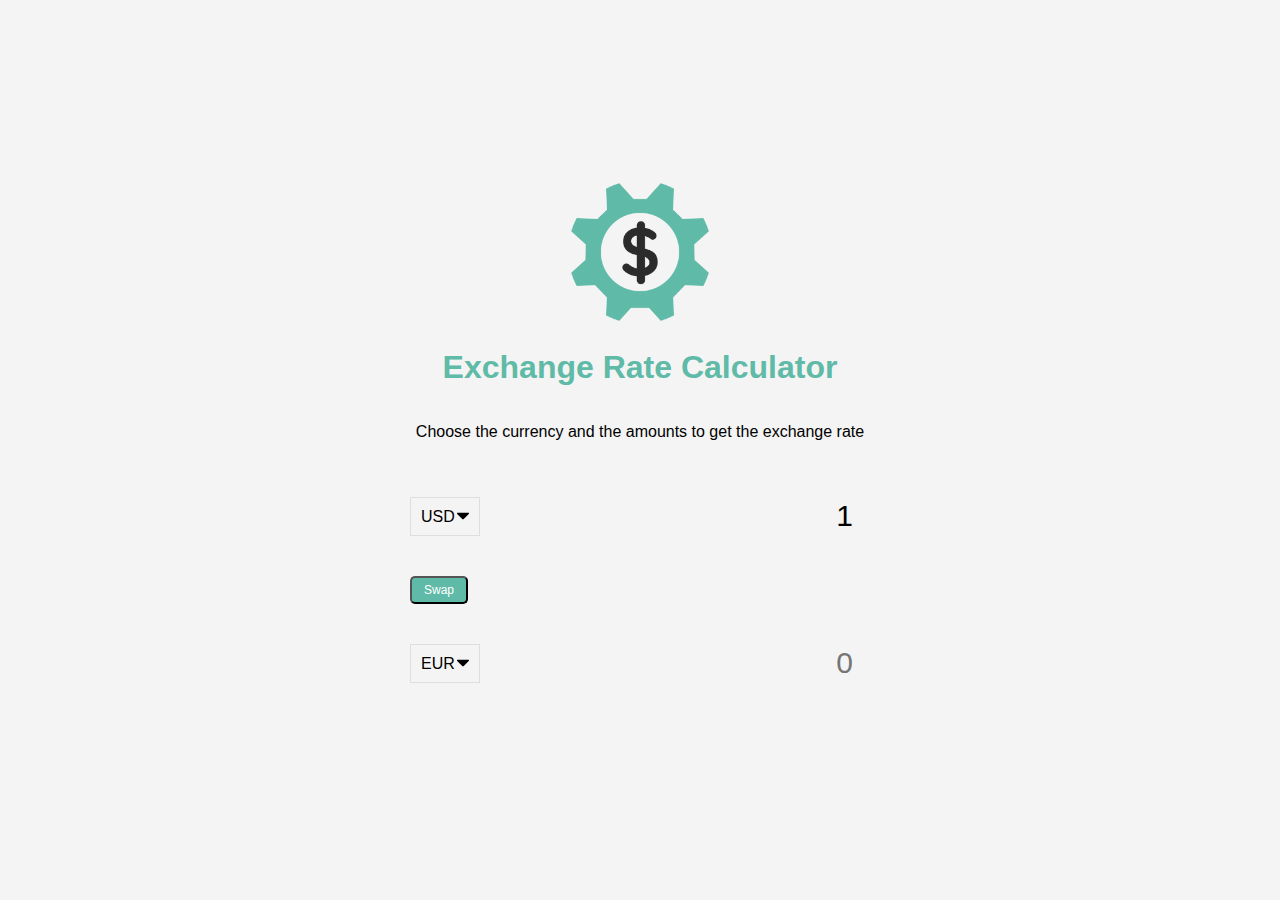
<file: Exchange Rate Calculator/index.html>
<!DOCTYPE html>
<html lang="en">
  <head>
    <meta charset="UTF-8" />
    <meta name="viewport" content="width=device-width, initial-scale=1.0" />
    <meta http-equiv="X-UA-Compatible" content="ie=edge" />
    <title>Exchange Rate Calculator</title>
    <link rel="stylesheet" href="style.css" />
    <script src="jquery-3.5.1.js"></script>
  </head>
  <body>
    <img src="img/money.png" alt="" class="money-img" />
    <h1>Exchange Rate Calculator</h1>
    <p>Choose the currency and the amounts to get the exchange rate</p>

    <div class="container">
      <div class="currency">
        <select id="currency-one">
          <option value="AED">AED</option>
          <option value="ARS">ARS</option>
          <option value="AUD">AUD</option>
          <option value="BGN">BGN</option>
          <option value="BRL">BRL</option>
          <option value="BSD">BSD</option>
          <option value="CAD">CAD</option>
          <option value="CHF">CHF</option>
          <option value="CLP">CLP</option>
          <option value="CNY">CNY</option>
          <option value="COP">COP</option>
          <option value="CZK">CZK</option>
          <option value="DKK">DKK</option>
          <option value="DOP">DOP</option>
          <option value="EGP">EGP</option>
          <option value="EUR">EUR</option>
          <option value="FJD">FJD</option>
          <option value="GBP">GBP</option>
          <option value="GTQ">GTQ</option>
          <option value="HKD">HKD</option>
          <option value="HRK">HRK</option>
          <option value="HUF">HUF</option>
          <option value="IDR">IDR</option>
          <option value="ILS">ILS</option>
          <option value="INR">INR</option>
          <option value="ISK">ISK</option>
          <option value="JPY">JPY</option>
          <option value="KRW">KRW</option>
          <option value="KZT">KZT</option>
          <option value="MXN">MXN</option>
          <option value="MYR">MYR</option>
          <option value="NOK">NOK</option>
          <option value="NZD">NZD</option>
          <option value="PAB">PAB</option>
          <option value="PEN">PEN</option>
          <option value="PHP">PHP</option>
          <option value="PKR">PKR</option>
          <option value="PLN">PLN</option>
          <option value="PYG">PYG</option>
          <option value="RON">RON</option>
          <option value="RUB">RUB</option>
          <option value="SAR">SAR</option>
          <option value="SEK">SEK</option>
          <option value="SGD">SGD</option>
          <option value="THB">THB</option>
          <option value="TRY">TRY</option>
          <option value="TWD">TWD</option>
          <option value="UAH">UAH</option>
          <option value="USD" selected>USD</option>
          <option value="UYU">UYU</option>
          <option value="VND">VND</option>
          <option value="ZAR">ZAR</option>
        </select>
        <input type="number" id="amount-one" placeholder="0" value="1" />
      </div>

      <div class="swap-rate-container">
        <button class="btn" id="swap">
          Swap
        </button>
        <div class="rate" id="rate"></div>
      </div>

      <div class="currency">
        <select id="currency-two">
          <option value="AED">AED</option>
          <option value="ARS">ARS</option>
          <option value="AUD">AUD</option>
          <option value="BGN">BGN</option>
          <option value="BRL">BRL</option>
          <option value="BSD">BSD</option>
          <option value="CAD">CAD</option>
          <option value="CHF">CHF</option>
          <option value="CLP">CLP</option>
          <option value="CNY">CNY</option>
          <option value="COP">COP</option>
          <option value="CZK">CZK</option>
          <option value="DKK">DKK</option>
          <option value="DOP">DOP</option>
          <option value="EGP">EGP</option>
          <option value="EUR" selected>EUR</option>
          <option value="FJD">FJD</option>
          <option value="GBP">GBP</option>
          <option value="GTQ">GTQ</option>
          <option value="HKD">HKD</option>
          <option value="HRK">HRK</option>
          <option value="HUF">HUF</option>
          <option value="IDR">IDR</option>
          <option value="ILS">ILS</option>
          <option value="INR">INR</option>
          <option value="ISK">ISK</option>
          <option value="JPY">JPY</option>
          <option value="KRW">KRW</option>
          <option value="KZT">KZT</option>
          <option value="MXN">MXN</option>
          <option value="MYR">MYR</option>
          <option value="NOK">NOK</option>
          <option value="NZD">NZD</option>
          <option value="PAB">PAB</option>
          <option value="PEN">PEN</option>
          <option value="PHP">PHP</option>
          <option value="PKR">PKR</option>
          <option value="PLN">PLN</option>
          <option value="PYG">PYG</option>
          <option value="RON">RON</option>
          <option value="RUB">RUB</option>
          <option value="SAR">SAR</option>
          <option value="SEK">SEK</option>
          <option value="SGD">SGD</option>
          <option value="THB">THB</option>
          <option value="TRY">TRY</option>
          <option value="TWD">TWD</option>
          <option value="UAH">UAH</option>
          <option value="USD">USD</option>
          <option value="UYU">UYU</option>
          <option value="VND">VND</option>
          <option value="ZAR">ZAR</option>
        </select>
        <input type="number" id="amount-two" placeholder="0" />
      </div>
    </div>

    <script src="script.js"></script>
  </body>
</html>
</file>
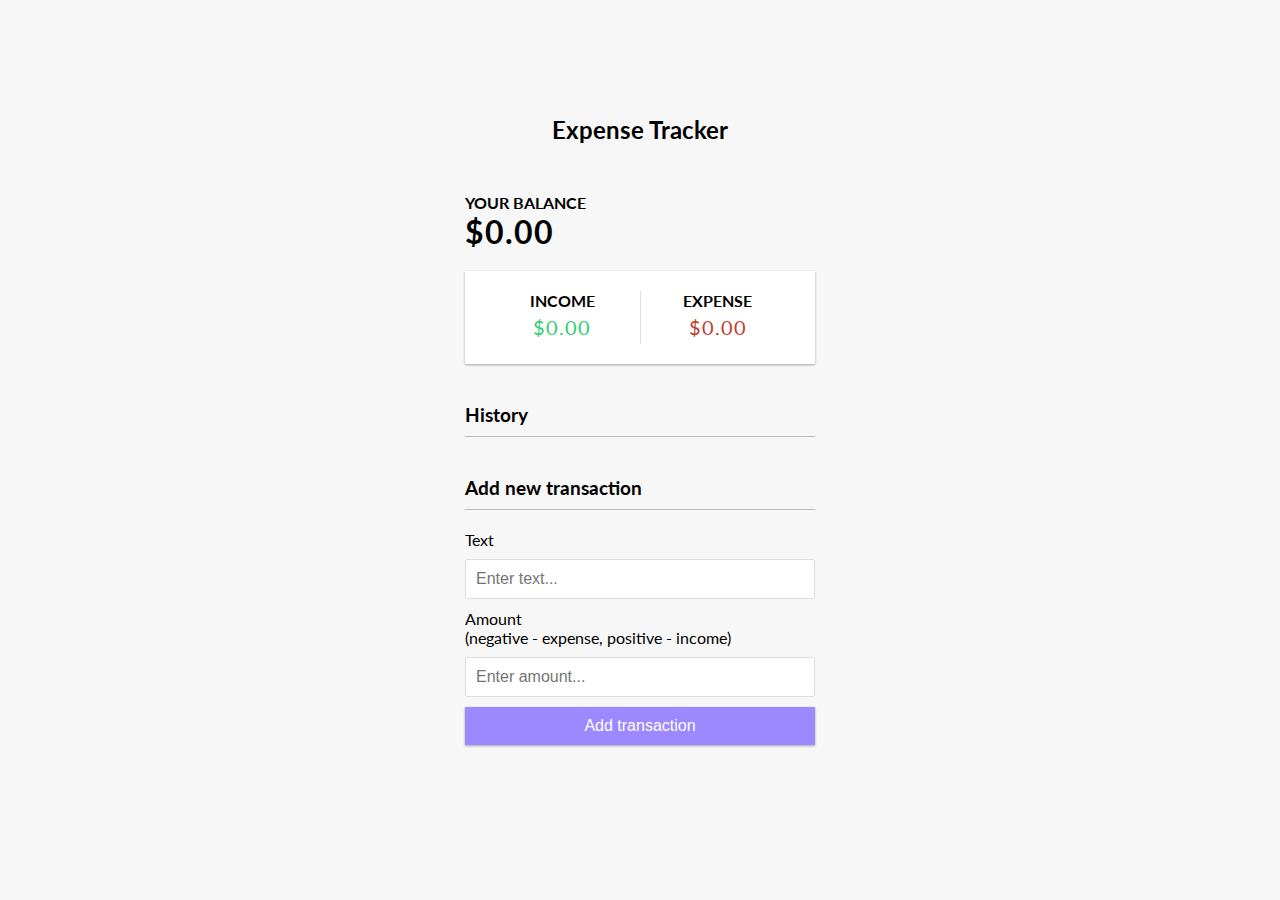
<file: Expense Tracker/index.html>
<!DOCTYPE html>
<html lang="en">
<head>
    <meta charset="UTF-8">
    <meta name="viewport" content="width=device-width, initial-scale=1.0">
    <link rel="stylesheet" href="style.css">
    <script src="jquery-3.5.1.js"></script>
    <title>Expense Tracker</title>
</head>
<body>
    <h2>Expense Tracker</h2>

    <div class="container">
        <h4>Your Balance</h4>
        <h1 id="balance">$0.00</h1>

    <div class="inc-exp-container">
        <div>
            <h4>Income</h4>
            <p id="money-plus" class="money plus">+$0.00</p>
        </div>
        <div>
            <h4>Expense</h4>
            <p id="money-minus" class="money minus">+$0.00</p>
        </div>
    </div>

        <h3>History</h3>
        <ul id="list" class="list">
            
        </ul>

        <h3>Add new transaction</h3>
        <form id="form">
            <div class="form-control">
                <label for="text">Text</label>
                <input type="text" id="text" placeholder="Enter text...">
            </div>
            <div class="form-control">
                <label for="amount">Amount <br> (negative - expense, positive - income)</label>
                <input type="number" id="amount" placeholder="Enter amount...">
            </div>
            <button class="btn">Add transaction</button>
        </form>
    
</div>
    <script src="script.js"></script>
    
</body>
</html>
</file>
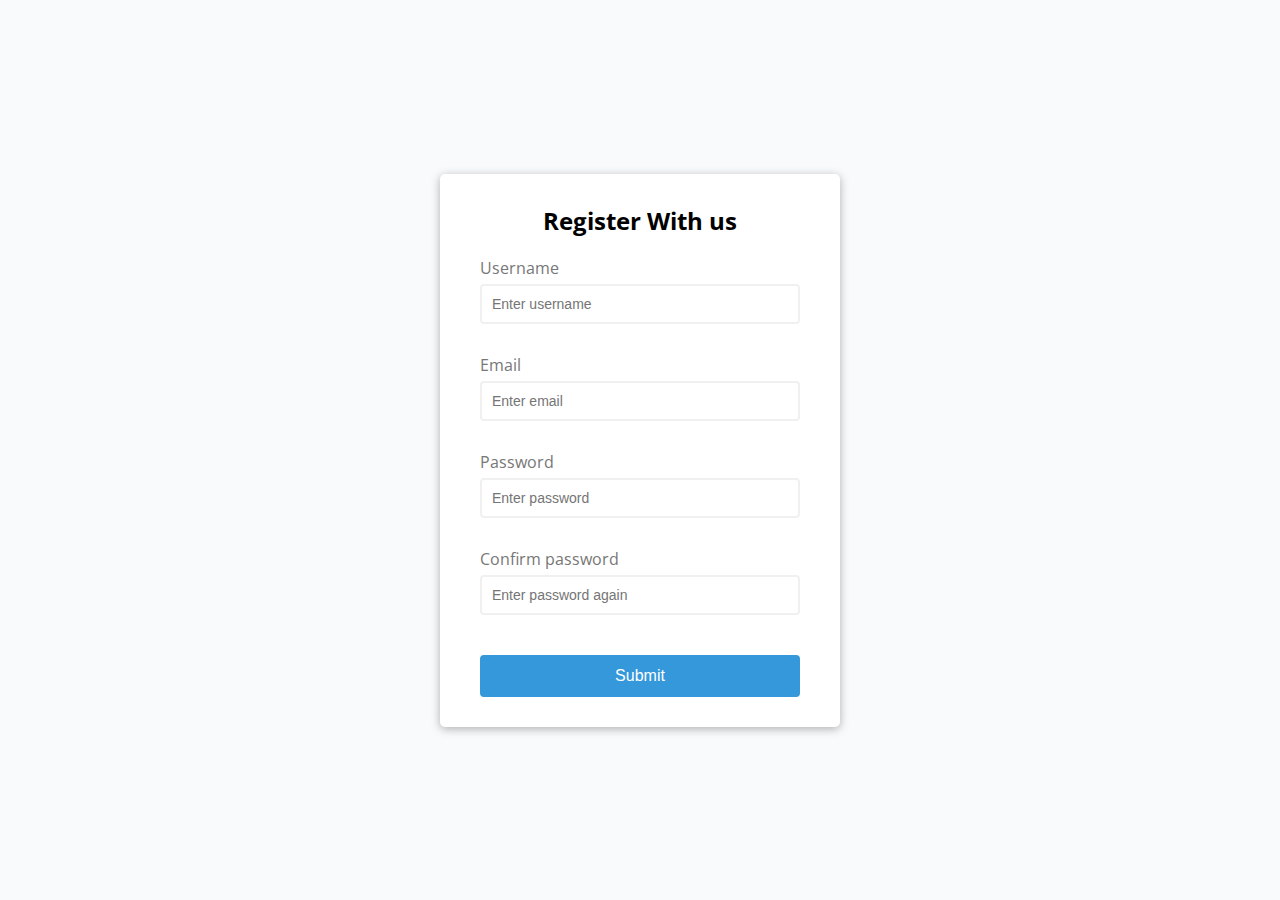
<file: form_Validation/index.html>
<!DOCTYPE html>
<html lang="en">
<head>
    <meta charset="UTF-8">
    <meta name="viewport" content="width=device-width, initial-scale=1.0">
    <link rel="stylesheet" href="style.css">
    <title>Form Validator</title>
</head>
<body>
<div class="container">
    <form action="" id="form" class="form">
        <h2>Register With us</h2>
        <div class="form-control">
            <label for="username">Username</label>
            <input type="text" id="username" placeholder="Enter username">
            <small>Error message</small>
        </div>
        <div class="form-control">
            <label for="email">Email</label>
            <input type="text" id="email" placeholder="Enter email">
            <small>Error message</small>
        </div>
        <div class="form-control">
            <label for="password">Password</label>
            <input type="password" id="password" placeholder="Enter password">
            <small>Error message</small>
        </div>
        <div class="form-control">
            <label for="password2">Confirm password</label>
            <input type="password" id="password2" placeholder="Enter password again">
            <small>Error message</small>
        </div>
        <button>Submit</button>
    </form>
</div>

<script src="script.js"></script>
</body>
</html>
</file>
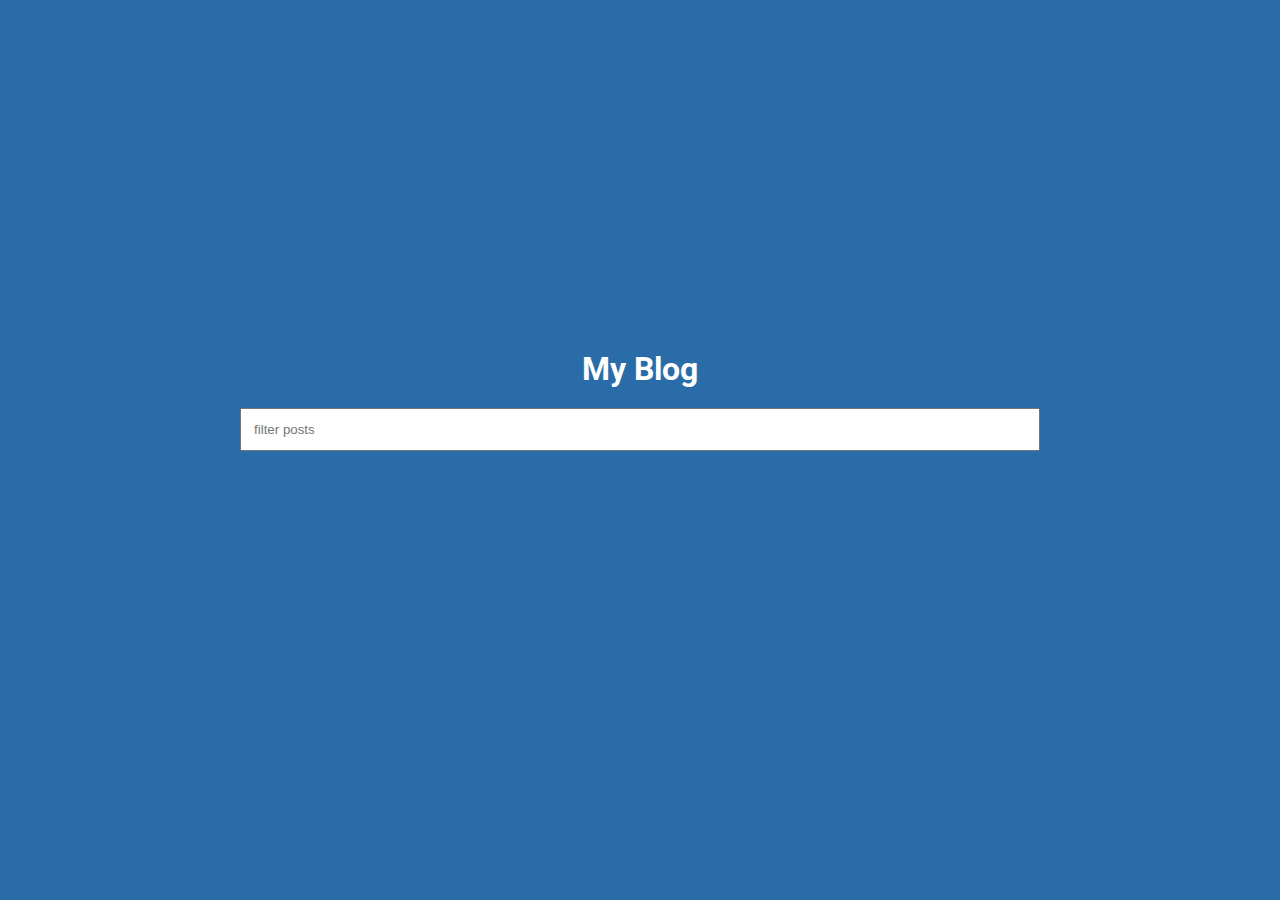
<file: Infinite_Scroll_Posts/index.html>
<!DOCTYPE html>
<html lang="en">
<head>
    <meta charset="UTF-8">
    <meta name="viewport" content="width=device-width, initial-scale=1.0">
    <link rel="stylesheet" href="style.css">
    <script src="jquery-3.5.1.js"></script>
    <title>My Blog</title>
</head>
<body>
    <h1>My Blog</h1>

    <div class="filter-container">
        <input type="text" id="filter" class="filter" placeholder="filter posts"> 
    </div>
    <div id="post-container"></div>

    <div class="loader">
        <div class="circle"></div>
        <div class="circle"></div>
        <div class="circle"></div>
    </div>

    <script src="script.js"></script>
</body>
</html>
</file>
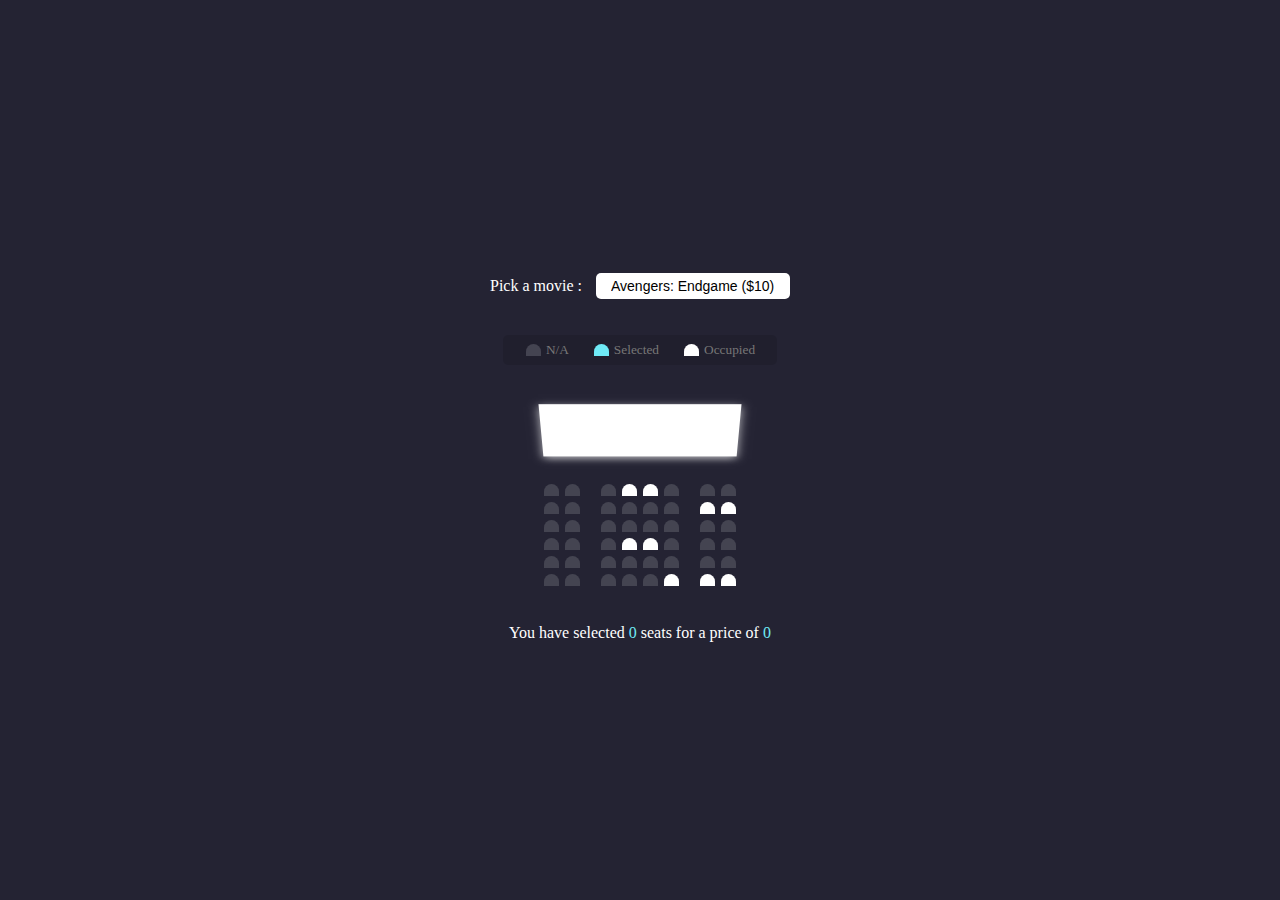
<file: Movie Seat Booking/index.html>
<!DOCTYPE html>
<html lang="en">
  <head>
    <meta charset="UTF-8" />
    <meta name="viewport" content="width=device-width, initial-scale=1.0" />
    <meta http-equiv="X-UA-Compatible" content="ie=edge" />
    <link rel="stylesheet" href="style.css" />
    <script src="jquery-3.5.1.js"></script>
    <title>Movie Seat Booking</title>
  </head>
  <body>
    <div class="movie-container">
      <label for="">Pick a movie : </label>
      <select name="" id="movie">
        <option value="10">Avengers: Endgame ($10)</option>
        <option value="12">Joker ($12)</option>
        <option value="8">Toy Stroy 4 ($8)</option>
        <option value="9">The line King ($9)</option>
      </select>
    </div>

    <ul class="showcase">
      <li>
        <div class="seat"></div>
        <small>N/A</small>
      </li>
      <li>
        <div class="seat selected"></div>
        <small>Selected</small>
      </li>
      <li>
        <div class="seat occupied"></div>
        <small>Occupied</small>
      </li>
    </ul>

    <div class="container">
      <div class="screen"></div>
      <div class="row">
        <div class="seat"></div>
        <div class="seat"></div>
        <div class="seat"></div>
        <div class="seat occupied"></div>
        <div class="seat occupied"></div>
        <div class="seat"></div>
        <div class="seat"></div>
        <div class="seat"></div>
      </div>
      <div class="row">
        <div class="seat"></div>
        <div class="seat"></div>
        <div class="seat"></div>
        <div class="seat"></div>
        <div class="seat"></div>
        <div class="seat"></div>
        <div class="seat occupied"></div>
        <div class="seat occupied"></div>
      </div>
      <div class="row">
        <div class="seat"></div>
        <div class="seat"></div>
        <div class="seat"></div>
        <div class="seat"></div>
        <div class="seat"></div>
        <div class="seat"></div>
        <div class="seat"></div>
        <div class="seat"></div>
      </div>
      <div class="row">
        <div class="seat"></div>
        <div class="seat"></div>
        <div class="seat"></div>
        <div class="seat occupied" ></div>
        <div class="seat occupied"></div>
        <div class="seat"></div>
        <div class="seat"></div>
        <div class="seat"></div>
      </div>
      <div class="row">
        <div class="seat"></div>
        <div class="seat"></div>
        <div class="seat"></div>
        <div class="seat"></div>
        <div class="seat"></div>
        <div class="seat"></div>
        <div class="seat"></div>
        <div class="seat"></div>
      </div>
      <div class="row">
        <div class="seat"></div>
        <div class="seat"></div>
        <div class="seat"></div>
        <div class="seat"></div>
        <div class="seat"></div>
        <div class="seat occupied"></div>
        <div class="seat occupied"></div>
        <div class="seat occupied"></div>
      </div>
    </div>

    <p class="text">You have selected <span id="count">0</span> seats for a price of <span id="total">$0</span></p>


    <script src="script.js"></script>

  </body>

</html>
</file>
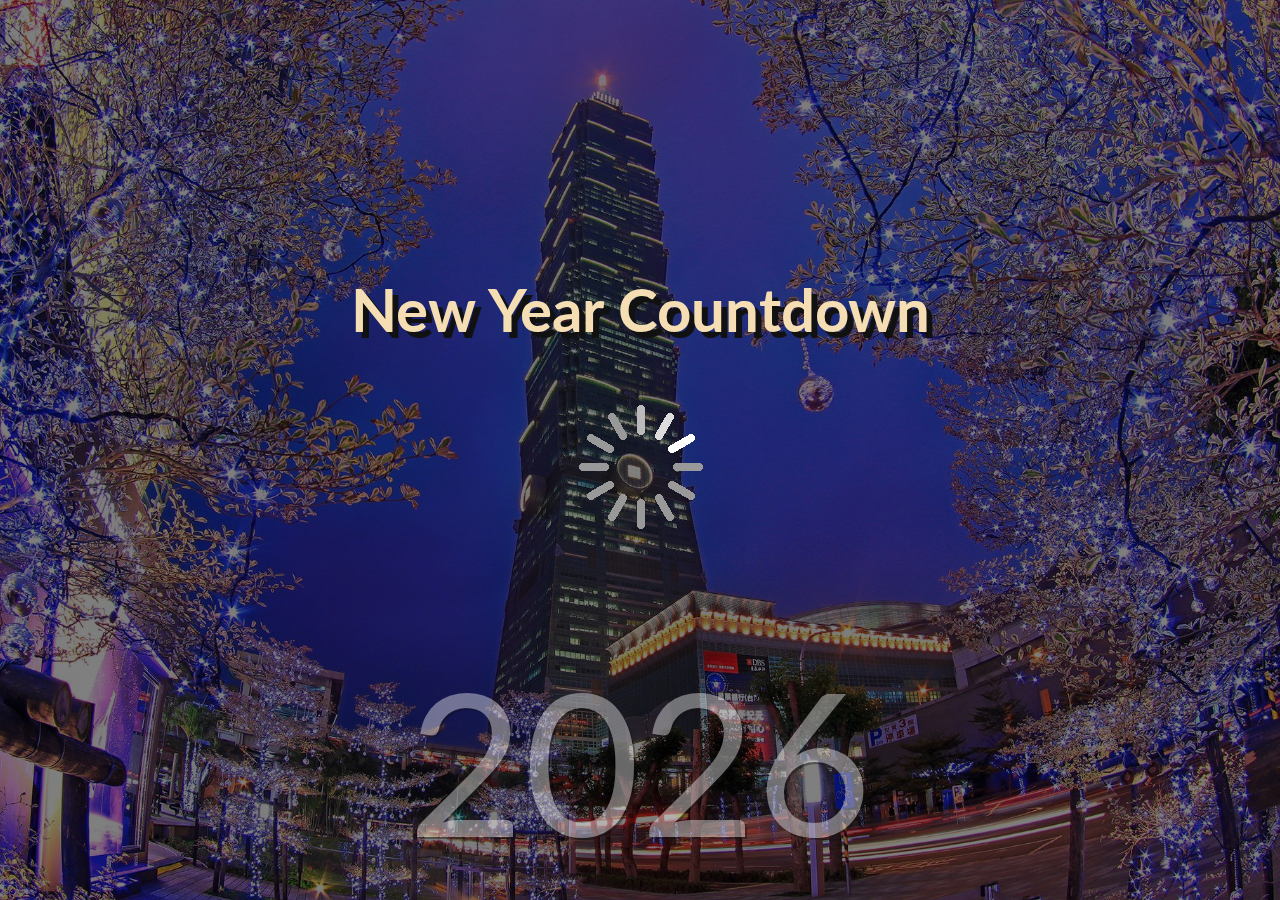
<file: New_Year_Countdown/index.html>
<!DOCTYPE html>
<html lang="en">
<head>
    <meta charset="UTF-8">
    <meta http-equiv="X-UA-Compatible" content="IE=edge">
    <meta name="viewport" content="width=device-width, initial-scale=1.0">
    <link rel="stylesheet" href="style.css">
    <script src="jquery-3.5.1.js"></script>
    <title>New Year Countdown</title>

</head>
<body>

    <div class="year" id="year"></div>

    <h1>New Year Countdown</h1>
    
    <div class="countdown" id="countdown">
        <div class="time">
            <h2 id="days">00</h2>
            <small>days</small>
        </div>
        <div class="time">
            <h2 id="hours">00</h2>
            <small>hours</small>
        </div>
        <div class="time">
            <h2 id="minutes">00</h2>
            <small>minutes</small>
        </div>
        <div class="time">
            <h2 id="seconds">00</h2>
            <small>seconds</small>
        </div>
    </div>

    <img src="./img/spinner.gif" alt="Loading" id="loading" class="loading">    

    <script src="script.js"></script>
</body>
</html>
</file>
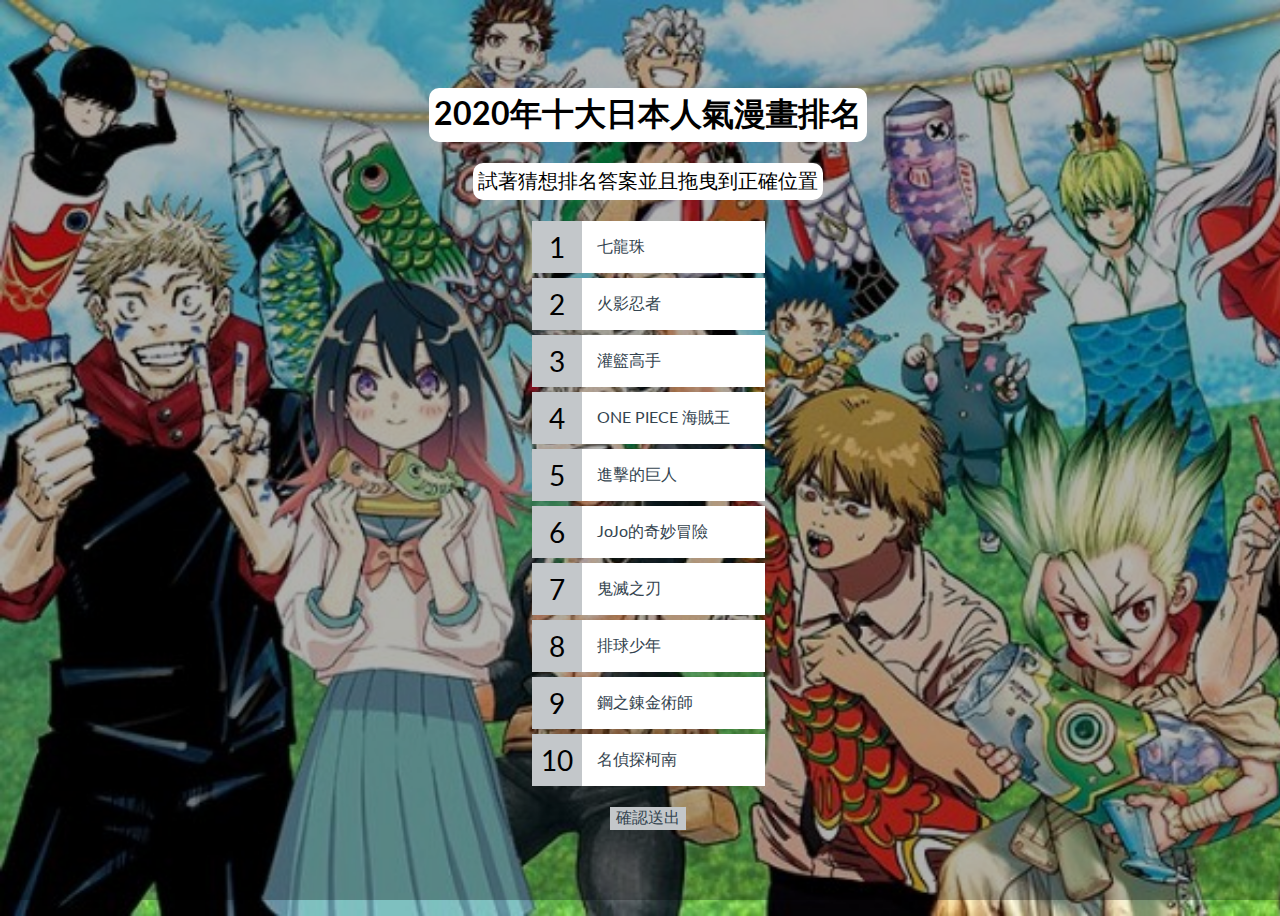
<file: Sortable_List/index.html>
<!DOCTYPE html>
<html lang="en">
<head>
    <meta charset="UTF-8">
    <meta http-equiv="X-UA-Compatible" content="IE=edge">
    <meta name="viewport" content="width=device-width, initial-scale=1.0">
    <link rel="stylesheet" href="https://use.fontawesome.com/releases/v5.15.2/css/all.css" integrity="sha384-vSIIfh2YWi9wW0r9iZe7RJPrKwp6bG+s9QZMoITbCckVJqGCCRhc+ccxNcdpHuYu" crossorigin="anonymous">
    <link rel="stylesheet" href="style.css">
    <script src="jquery-3.5.1.js"></script>
    <title>2020年十大日本人氣漫畫排名</title>

</head>
<body>
    <h1>2020年十大日本人氣漫畫排名</h1>
    <p class="bodyp">試著猜想排名答案並且拖曳到正確位置</p>
    <ul class="draggable-list" id="draggable-list"></ul>
    <button class="check-btn" id="check">
        確認送出
        <i class="fas fa-paper-plane"></i>
    </button>
    
    <script src="script.js"></script>
</body>
</html>
</file>
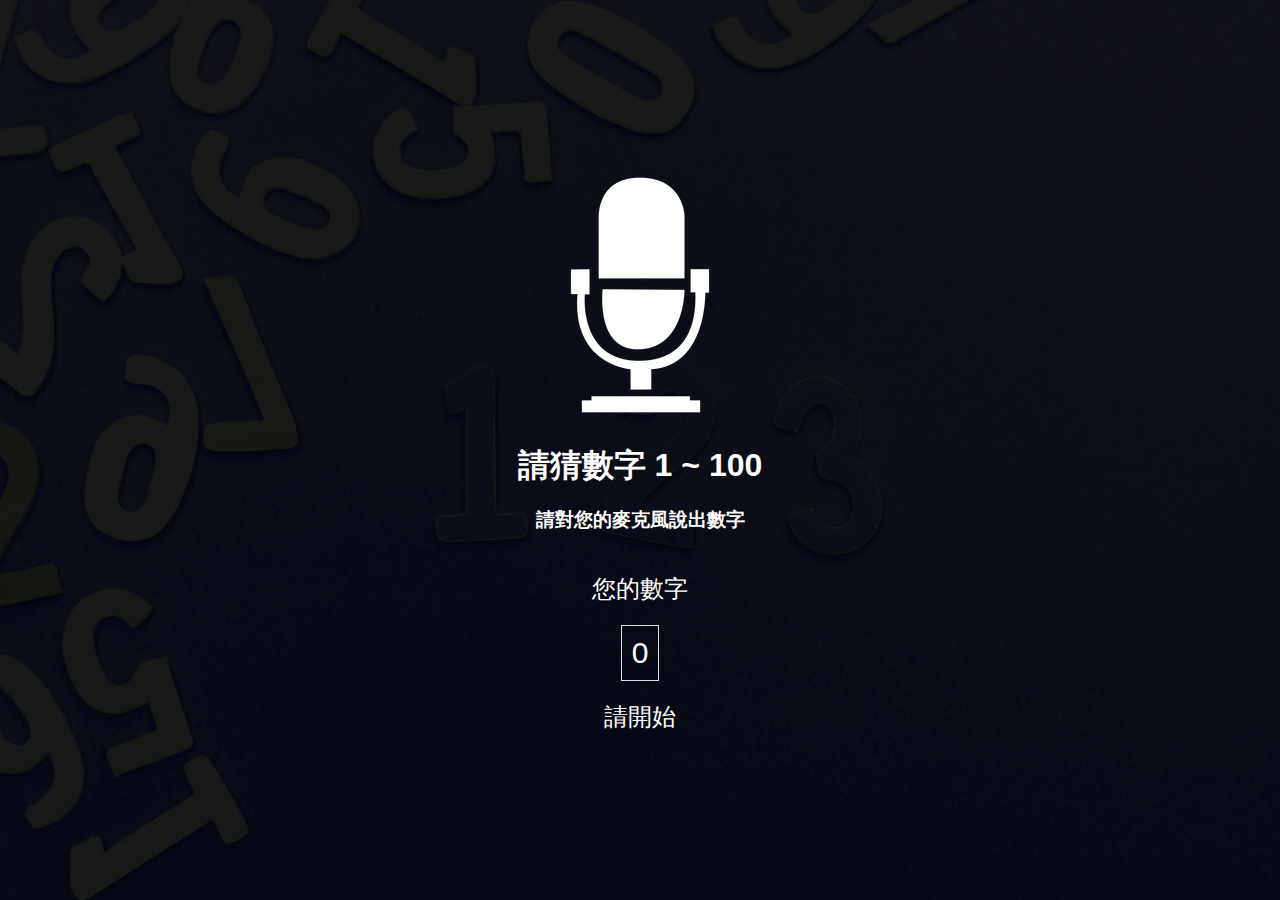
<file: speak_number_guess/index.html>
<!DOCTYPE html>
<html lang="en">
<head>
    <meta charset="UTF-8">
    <meta http-equiv="X-UA-Compatible" content="IE=edge">
    <meta name="viewport" content="width=device-width, initial-scale=1.0">
    <link rel="stylesheet" href="style.css">
    <script src="jquery-3.5.1.js"></script>
    <title>Speak Number Guess</title>

    
</head>
<body>

    <img src="img/mic.png" alt="Speak">

    <h1>請猜數字 1 ~ 100</h1>

    <h3>請對您的麥克風說出數字</h3>

    <div class="msg" id="msg">
        <div>您的數字</div>
        <span class="box">0</span>
        <div>請開始</div>
    </div>
    
    <script src="script.js"></script>
</body>
</html>
</file>
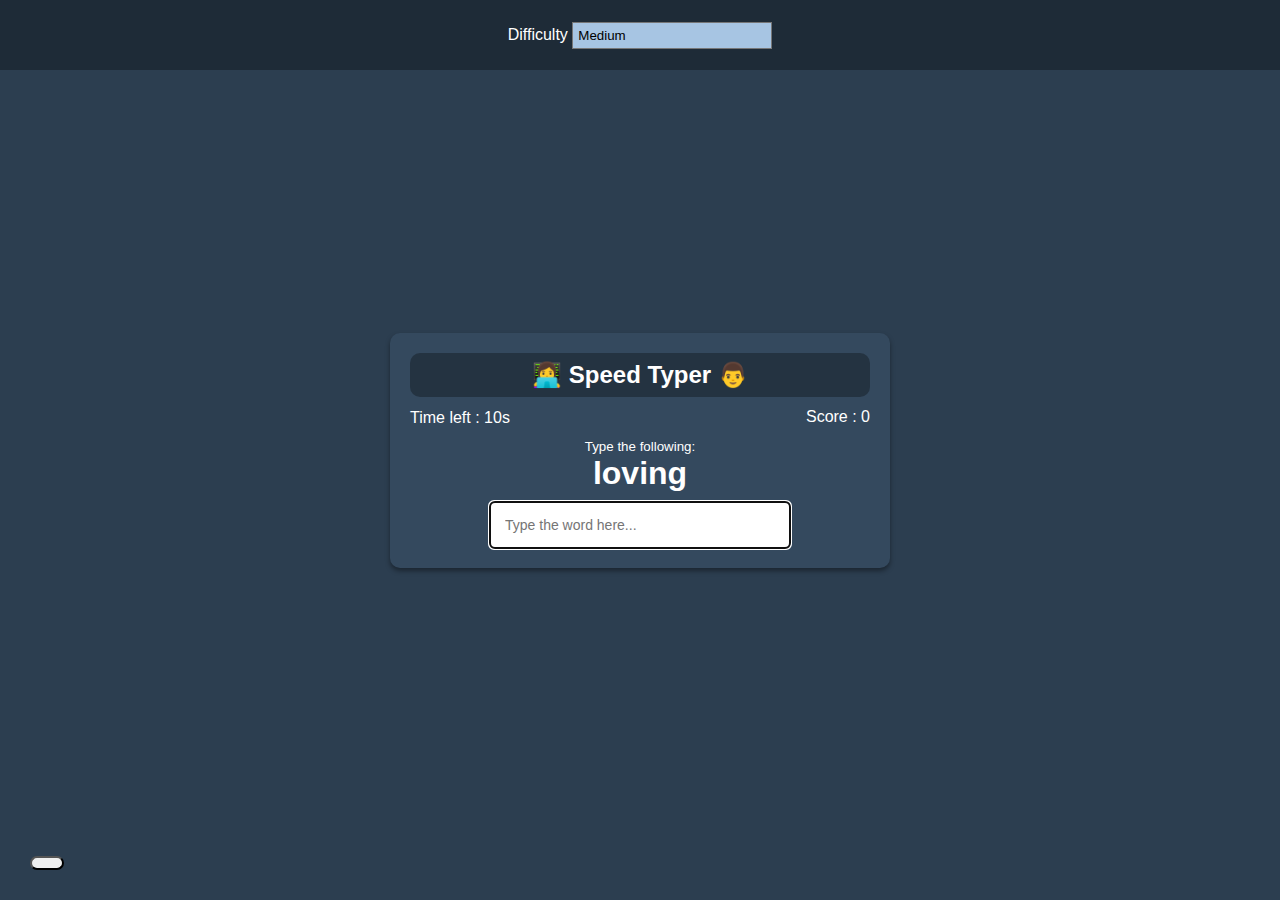
<file: Typing_Game/index.html>
<!DOCTYPE html>
<html lang="en">
<head>
    <meta charset="UTF-8">
    <meta name="viewport" content="width=device-width, initial-scale=1.0">
    <link rel="stylesheet" href="https://use.fontawesome.com/releases/v5.15.2/css/all.css" integrity="sha384-vSIIfh2YWi9wW0r9iZe7RJPrKwp6bG+s9QZMoITbCckVJqGCCRhc+ccxNcdpHuYu" crossorigin="anonymous">
    <link rel="stylesheet" href="style.css">
    <script src="jquery-3.5.1.js"></script>
    <title>Speed Typer</title>
</head>
<body>
    <button id="settings-btn" class="settings-btn">
        <i class="fas fa-cog"></i>

    </button>

    <div id="settings" class="settings">
        <form id="settings-form">
            <div>
                <label for="difficulty">Difficulty</label>
                <select name="" id="difficulty">
                    <option value="easy">Easy</option>
                    <option value="medium">Medium</option>
                    <option value="hard">Hard</option>
                </select>
            </div>
        </form>
    </div>

    <div class="container">
        <h2>👩‍💻 Speed Typer 👨‍</h2>
        <small>Type the following:</small>

        <h1 id="word"></h1>
        <!--使用 autocomplete="off" 把瀏覽器會自動填充輸入的功能關掉(例如自動填入密碼那種)-->
        <input type="text" id= "text" autocomplete="off" placeholder="Type the word here...">

        <p class="time-container">
            Time left : <span id="time">10s</span>
        </p>

        <div class="score-container">
            Score : <span id="score">0</span>
        </div>

        <div id="end-game-container" class="end-game-container"></div>
    </div>
    
    <script src="script.js"></script>



    
</body>
</html>
</file>
<file: Exchange Rate Calculator/style.css>
:root {
    --primary-color: #5fbaa7;
  }
  
  * {
    box-sizing: border-box;
  }
  
  body {
    background-color: #f4f4f4;
    font-family: Arial, Helvetica, sans-serif;
    display: flex;
    flex-direction: column;
    align-items: center;
    justify-content: center;
    height: 100vh;
    margin: 0;
    padding: 20px;
  }
  
  h1 {
    color: var(--primary-color);
  }
  
  p {
    text-align: center;
  }
  
  .btn {
    color: #fff;
    background: var(--primary-color);
    cursor: pointer;
    border-radius: 5px;
    font-size: 12px;
    padding: 5px 12px;
  }
  
  .money-img {
    width: 150px;
  }
  
  .currency {
    padding: 40px 0;
    display: flex;
    align-items: center;
    justify-content: space-between;
  }
  
  .currency select {
    padding: 10px 20px 10px 10px;
    -moz-appearance: none;
    -webkit-appearance: none;
    appearance: none;
    border: 1px solid #dedede;
    font-size: 16px;
    background: transparent;
    background-image: url('data:image/svg+xml;charset=US-ASCII,%3Csvg%20xmlns%3D%22http%3A%2F%2Fwww.w3.org%2F2000%2Fsvg%22%20width%3D%22292.4%22%20height%3D%22292.4%22%3E%3Cpath%20fill%3D%22%20000002%22%20d%3D%22M287%2069.4a17.6%2017.6%200%200%200-13-5.4H18.4c-5%200-9.3%201.8-12.9%205.4A17.6%2017.6%200%200%200%200%2082.2c0%205%201.8%209.3%205.4%2012.9l128%20127.9c3.6%203.6%207.8%205.4%2012.8%205.4s9.2-1.8%2012.8-5.4L287%2095c3.5-3.5%205.4-7.8%205.4-12.8%200-5-1.9-9.2-5.5-12.8z%22%2F%3E%3C%2Fsvg%3E');
    background-position: right 10px top 50%, 0, 0;
    background-size: 12px auto, 100%;
    background-repeat: no-repeat;
  }
  
  .currency input {
    border: 0;
    background: transparent;
    font-size: 30px;
    text-align: right;
  }
  
  .swap-rate-container {
    display: flex;
    align-items: center;
    justify-content: space-between;
  }
  
  .rate {
    color: var(--primary-color);
    font-size: 14px;
    padding: 0 10px;
  }
  
  select:focus,
  input:focus,
  button:focus {
    outline: 0;
  }
  
  @media (max-width: 600px) {
    .currency input {
      width: 200px;
    }
  }
</file>
<file: Expense Tracker/style.css>
@import url('https://fonts.googleapis.com/css?family=Lato&display=swap');

:root {
  --box-shadow: 0 1px 3px rgba(0, 0, 0, 0.12), 0 1px 2px rgba(0, 0, 0, 0.24);
}


* {
  box-sizing: border-box;
}

body {
  background-color: #f7f7f7;
  display: flex;
  flex-direction: column;
  align-items: center;
  justify-content: center;
  min-height: 100vh;
  margin: 0;
  font-family: 'Lato', sans-serif;
}

.container {
  margin: 30px auto;
  width: 350px;
}

h1 {
  letter-spacing: 1px;
  margin: 0;
}

h3 {
  border-bottom: 1px solid #bbb;
  padding-bottom: 10px;
  margin: 40px 0 10px;
}

h4 {
  margin: 0;
  text-transform: uppercase;
}

.inc-exp-container {
  background-color: #fff;
  box-shadow: var(--box-shadow);
  padding: 20px;
  display: flex;
  justify-content: space-between;
  margin: 20px 0;
}

/* sass (flex:1)*/
.inc-exp-container > div {
  flex: 1;
  text-align: center;
}

.inc-exp-container > div:first-of-type {
  border-right: 1px solid #dedede;
}

.money {
  font-size: 20px;
  letter-spacing: 1px;
  margin: 5px 0;
}

.money.plus {
  color: #2ecc71;
}

.money.minus {
  color: #c0392b;
}

label {
  display: inline-block;
  margin:  10px 0;
}

input[type="text"] ,
input[type="number"]{
  border:  1px  solid #dedede;
  border-radius:  2px;
  display: block;
  font-size: 16px;
  padding: 10px;
  width: 100%;
}

.btn{
   background-color: #9c88ff;
   cursor: pointer;
   box-shadow: var(--box-shadow);
   border: 0 ;
   color: #fff;
   display: block;
   font-size: 16px;
   margin: 10px 0 30px;
   padding: 10px;
   width: 100%;

}

.btn:focus,
.delete-btnLfocus{
  outline: 0;
}

.list {
  list-style-type: none;
  padding: 0;
  margin-bottom: 40px;
}

.list li {
  background-color: #ffffff;
  box-shadow: var(--box-shadow);
  color: #333;
  display: flex;
  justify-content: space-between;
  position: relative;
  padding: 10px;
  margin: 10px 0;
}

/* plus and minus color change*/

.list li.plus{
  border-right: 5px solid #2ecc71;
}

.list li.minus{
  border-right: 5px solid #c0392b;
}

.delete-btn {
  cursor: pointer;
  background-color: #e74c3c;
  border: 0;
  color: #fff;
  font-size: 20px;
  line-height: 20px;
  padding: 2px 5px;
  position: absolute;
  top:20%;
  left:-5%;
  opacity: 0;
  transition: opacity 0.3s ease;
  cursor: pointer;
 

}

.list li:hover .delete-btn{
  opacity: 1;
}
</file>
<file: form_Validation/style.css>
@import url('https://fonts.googleapis.com/css2?family=Open+Sans:wght@300&display=swap');

:root{
    --success-color:#2ecc71;
    --error-color:#e74c3c;
}

*{
    box-sizing: border-box;
    padding: 0;
    margin: 0;
}

body{
    background-color: #f9fafb;
    font-family: 'Open sans' , sans-serif;
    display: flex;
    align-items: center;
    justify-content: center;
    min-height: 100vh;
    margin: 0 auto;
}

.container{
    background-color: #fff;
    border-radius: 5px;
    box-shadow: 0 2px 10px rgba(0,0,0,0.3);
    width: 400px;
}

h2{
    text-align: center;
    margin: 0 0 20px ;
}

.form{
    padding: 30px 40px;
}

.form-control{
    margin-bottom: 10px;
    padding-bottom: 20px;
    position: relative;
}

.form-control label{
    color: #777;
    display: block;
    margin-bottom: 5px;
}

.form-control input{
    border: 2px solid #f0f0f0;
    border-radius: 4px;
    display: block;
    width: 100%;
    padding: 10px;
    font-size: 14px;
}

.form-control input:focus{
    outline: 0;
    border-color: #777;
}

.form-control.success input{
    border-color:var(--success-color);
}

.form-control.error input{
    border-color:var(--error-color);
}

.form-control small{
    color: var(--error-color);
    position: absolute;
    bottom: 0;
    left: 0;
    visibility: hidden;
}


.form-control.error small{
    visibility: visible;
}

.form button{
    cursor: pointer;
    background-color: #3498db;
    border: 2px solid #3498db;
    border-radius: 4px;
    color: #fff;
    display: block;
    font-size: 16px;
    padding: 10px;
    margin-top: 20px;
    width: 100%;

}
</file>
<file: Infinite_Scroll_Posts/style.css>
@import url('https://fonts.googleapis.com/css?family=Roboto&display=swap');

*{
    box-sizing: border-box;
    margin: 0;
    padding: 0;
}

body{
    background-color: #296ca8;
    color :#fff;
    font-family: 'Roboto' , sans-serif;
    display: flex;
    flex-direction: column;
    align-items: center;
    justify-content: center;
    min-height: 100vh;
    margin: 0;
    padding-bottom:100px ;
}

h1 {
    margin-bottom: 0;
    text-align: center;
}

.filter-container{
    margin-top: 20px;
    width: 80vw;
    max-width : 800px;
}

.filter {
    width: 100%;
    padding: 12px;
}


.post {
    position: relative;
    background-color: #4992d3;
    box-shadow:  0 2px 4px rgba( 0, 0, 0, 0.3);
    border-radius: 3px;
    padding: 20px;
    margin:  40px 0 ;
    display: flex;
    width: 80vw;
    max-width: 800px;
}

.post .post-title {
    margin:  0;
}

.post .post-body{
    margin: 15px 0 0;
    line-height:  1.5;
}

.post .post-info{
    margin-left: 20px;
}

.post .number {
    position: absolute;
    top : -15px;
    left : -15px;
    font-size: 15px;
    width: 40px;
    height: 40px;
    border-radius: 50%;
    background: #fff;
    color:#296ca8;
    display: flex;
    align-items: center;
    justify-content: center;
    padding:  7px 10px;
}

.loader {
    opacity: 0;
    display: flex;
    position: fixed;
    bottom: 50px;
    transition:  opacity 0.3s ease-in;
}

.loader.show {
    opacity: 1;
}

.circle{
    background-color: #fff;
    width: 10px;
    height: 10px;
    border-radius: 50%;
    margin: 5px;
    animation: bounce 0.5s ease-in infinite;
}

.circle:nth-of-type(2) {
    animation-delay: 0.2s;
}

.circle:nth-of-type(3) {
    animation-delay: 0.3s;
}

@keyframes bounce {
 0%,100%{
     transform: translateY(0);
 }

 50%{
     transform: translateY(-10px);
 }
}
</file>
<file: Movie Seat Booking/style.css>
@import url('https://fonts.googleapis.com/css?family=Lato&display=swap');

* {
    box-sizing: border-box;
}

body{
    background-color: #242333;
    color:#fff ;
    display: flex;
    flex-direction: column;
    align-items: center;
    justify-content: center;
    height: 100vh;
    font-family: 'Lato' sans-serif;
    margin: 0;
}

.movie-container {
    margin:  20px 0;
}

.movie-container select{
    background-color: #fff;
    border: 0;
    border-radius: 5px;
    font-size: 14px;
    margin-left: 10px;
    padding:  5px 15px 5px 15px;
    appearance:none;
    -moz-appearance :none;
    -webkit-appearance :none;
}

.seat {
    background-color: #444451;
    height: 12px;
    width: 15px;
    margin: 3px;
    border-top-left-radius: 10px;
    border-top-right-radius: 10px;

}

.seat.selected{
    background-color: #6feaf6;
}

.seat.occupied{
    background-color: #fff;
}

.seat:nth-of-type(2){
    margin-right: 18px;
}

.seat:nth-last-of-type(2){
    margin-left: 18px;
}

.seat:not(.occupied):hover{
    cursor: pointer;
    transform: scale(1.2);
}

.showcase .seat:not(.occupied):hover{
    cursor: default;
    transform: scale(1);
}


.showcase{
    background-color: rgba(0,0,0, 0.1);
    padding:  5px 10px;
    border-radius: 5px;
    color: #777;
    list-style-type: none;
    display: flex;
    justify-content: space-between;
}
.showcase li{
    display: flex;
    align-items: center;
    justify-content: center;
    margin: 0 10px;
}

.showcase li small{
    margin:  2px;
}
.row {
    display: flex;
}

.screen{
    background-color: #fff;
    height: 70px;
    width: 100%;
    margin: 15px 0 ;
    transform: rotateX(-45deg);
    box-shadow:  0 3px 10px rgba(255,255,255,0.7);
}


/* 利用　perspective ( 透視 ) 讓他看來有傾斜，但要搭配上面的transform 讓角度變化*/

.container{
    perspective: 1000px;
    margin-bottom: 30px;
}


p.text{
    margin:  5px 0;

}

p.text span {
    color: #6feaf6;
}
</file>
<file: New_Year_Countdown/style.css>
@import url('https://fonts.googleapis.com/css?family=Lato&display=swap');


* {
    box-sizing: border-box;
    padding: 0;
    margin: 0;
}

body {
    background-image: url(./img/taipei-101.jpg);
    background-repeat: no-repeat;
    background-size: cover;
    background-position: center center;
    height: 100vh;
    width: 100%;
    color: wheat;
    text-shadow: 0.1em 0.1em #111 ;
    font-family: 'Lato' , sans-serif;
    display: flex;
    flex-direction: column;
    align-items: center;
    justify-content: center;
    text-align: center;
    overflow: hidden;
}

h1{
    text-shadow: 0.1em 0.1em #111 ;  
}

.year {
    font-size: 200px;
    color: white;
    opacity: 0.4;
    position: absolute;
    bottom: 20px;
}

/* 增加夜間效果 */

body::after {
    content: '';
    position: absolute;
    top: 0;
    left: 0;
    width: 100%;
    height: 100%;
    background-color: rgba(0, 0, 0, 0.5);
}

body *{
    z-index: 1;
}

h1 {
    font-size: 60px;
    margin: -80px 0 40px;
}

.countdown {
    display: none;
    transform:  scale(2);
}
.time {
    display: flex;
    flex-direction: column;
    align-items: center;
    justify-content: center;
    margin: 15px;
}

.time h2{
    margin:  0 0 5px;
}

@media (max-width:500px){
    h1{
        font-size: 45px;
    }

    .time {
        margin: 5px;
    }

    .time h2 {
        font-size: 12px;
        margin: 0;
    }

    .time small {
        font-size: 10px ;
    }
}
</file>
<file: Sortable_List/style.css>
@import url('https://fonts.googleapis.com/css2?family=Lato&display=swap');

:root {
    --border-color:#e3e5e4;
    --background-color:#c3c7ca;
    --text-color :#34444f;
}
* {
    box-sizing: border-box;
   
}

h1 {
    background: #fff;
    border-radius: 10px;
    padding: 5px;
}

body {
    background-image: url(img/bg.jpg);
    background-repeat: no-repeat;
    background-size: cover;
    height: 100vh;
    width: 100%;
    display: flex;
    flex-direction: column;
    align-items: center;
    justify-content: center;
    font-family: 'Lato',sans-serif;
    overflow: hidden;
    
}

.bodyp{
    font-size: 20px;
    color: #000;
    background: #fff;
    border-radius: 10px;
    padding: 5px;
    margin: 0;
}


body *{
    z-index: 1;
}

body::after{
    content: '';
    position: absolute;
    width: 100%;
    height: 100%;
    top:0;
    left: 0;
    background-color:rgba(0, 0, 0, 0.3) ;
}

.draggable-list {
    
    color: #fff;
    list-style: none;
    
}



.draggable-list li{
    display: flex;
    flex:1;
    margin: 5px 0 5px 0;
    background: #fff;
    color: var(--text-color);
    
}

.draggable-list{
    padding: 0;
}



.draggable-list .number {
    background-color: var(--background-color);
    display: flex;
    align-items: center;
    justify-content: center;
    font-size: 28px;
    width: 50px;
    color: black;
    margin: 0;
    padding: 0;
    text-align: center;
    
}

.draggable-list .comicsname{
    margin:  0 20px 0 0;
}

.draggable{
    cursor: pointer;
    display: flex;
    align-items: center;
    justify-content: space-between;
    padding: 15px;
    flex:1;
    background: #fff;
    
}

.draggable-list li.right .comicsname{
    color: #3ae374;
}

.draggable-list li.wrong .comicsname{
    color: #ff3838;
}

.draggable-list li.over .draggable {
    background-color: thistle ;
}

.check-btn{
    background-color:var(--background-color) ;
    border:none;
    color: var(--text-color);
    font-size: 16px;
    margin-bottom: 20px;
    cursor: pointer;
}

.check-btn:active{
    transform: scale(0.95);
}

.check-btn:focus{
    outline: none;
}
</file>
<file: speak_number_guess/style.css>
*{
    box-sizing: border-box;
}

body{
    background: #243542 url('img/bg.jpg') no-repeat left center/cover;
    min-height: 100vh;
    width: 100%;
    color: #fff;
    display: flex;
    flex-direction: column;
    align-items: center;
    justify-content: center;
    margin: 0;
    font-family: Arial, Helvetica, sans-serif;
    text-align: center;
}

h1,h3{
    margin-bottom: 0;
}

p{  
    line-height: 1.5;
    margin: 0;
}

.play-again{
    padding: 8px;
    border: 0;
    background: #f4f4f4;
    border-radius: 5px;
    margin-top: 10px;
}

.msg{
    font-size: 1.5em;
    margin-top: 40px;
}

/*因為 span 是行內元素 line 所以要把他轉成u行內區塊 inline-block才可以撐開*/
.box{
    border : 1px solid #dedede;
    display: inline-block;
    font-size: 30px;
    margin: 20px;
    padding: 10px;
}
</file>
<file: Typing_Game/style.css>
*{
    box-sizing: border-box;
    padding: 0;
    
}

body{
    background-color: #2c3e50;
    display: flex;
    align-items: center;
    justify-content: center;
    min-height: 100vh;
    margin: 0;
    font-family: Verdana, Geneva, Tahoma, sans-serif;
}

button{
    cursor: pointer;
    font-size: 14px;
    border-radius: 10px;
    padding: 5px 15px;

}

.settings-btn{
    position: absolute;
    bottom: 30px;
    left:30px
}

.settings{
    position: absolute;
    top:0;
    
    width: 100%;
    background-color: rgba(0,0,0,0.3);
    height: 70px;
    color: #fff;
    display: flex;
    align-items: center;
    justify-content: center;
    transform: translateY(0);
    transition: transform 0.3s ease-in-out;
}

.settings.hide {
    
    transform: translateY(-100%)
}


select{
    width: 200px;
    padding: 5px;
    appearance: none;
    -webkit-appearance:none;
    -moz-appearance:none;
    border-radius: 0;
    background-color: #a7c5e3;
}

select:focus,
button:focus{
    outline: 0;
}


.container {
    background-color: #34495e;
    padding: 20px;
    border-radius: 10px;
    box-shadow: 0 3px 5px rgba(0, 0, 0, 0.4);
    color: #fff;
    position: relative;
    text-align: center;
    width: 500px;
   
}


.container h2{
    background-color: rgba(0, 0, 0, 0.3);
    padding: 8px;
    border-radius: 10px;
    margin: 0 0 40px;
}

h1{
    margin: 0;
}

input{
    border: 0;
    border-radius: 5px;
    font-size: 14px;
    width: 300px;
    padding:15px;
    margin-top: 10px;
}

.score-container{
    position: absolute;
    top: 75px;
    right: 20px;

}

.time-container{
    position: absolute;
    top: 60px;
    left: 20px;
    
}

.end-game-container{
    background-color: #34495e;
    display: none;
    align-items: center;
    justify-content: center;
    flex-direction: column;
    position: absolute;
    top: 0;
    left: 0;
    width: 100%;
    height: 100%;
    z-index: 1;
}
</file>
